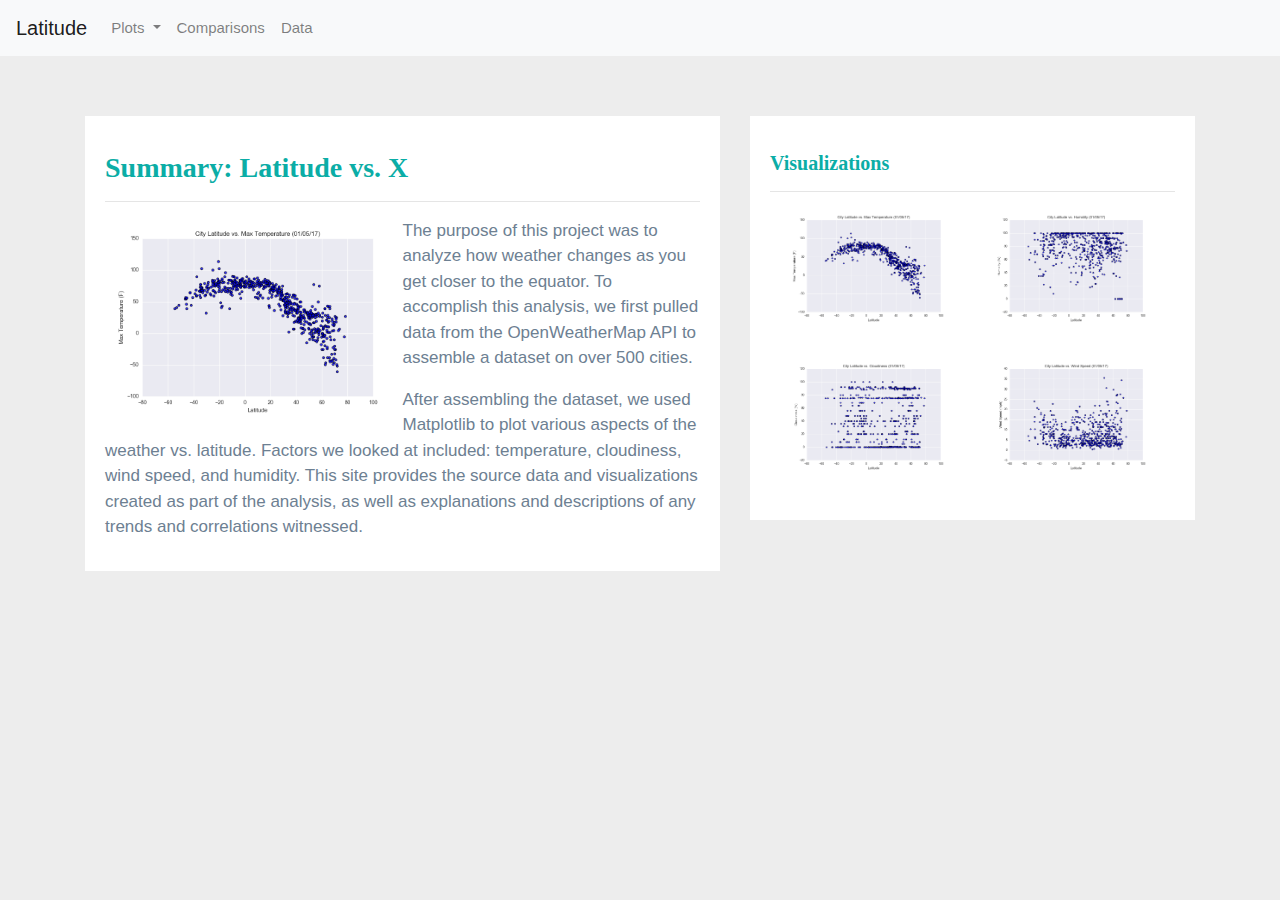
<file: index.html>
<!DOCTYPE html>
<html lang="en">

  <head>
      <meta charset="UTF-8">
      <title>Web Design Challenge</title>
      
      <link rel="stylesheet" href="https://stackpath.bootstrapcdn.com/bootstrap/4.3.1/css/bootstrap.min.css" integrity="sha384-ggOyR0iXCbMQv3Xipma34MD+dH/1fQ784/j6cY/iJTQUOhcWr7x9JvoRxT2MZw1T" crossorigin="anonymous">
      <link rel="stylesheet" href="style.css">

      <script src="https://code.jquery.com/jquery-3.3.1.slim.min.js" integrity="sha384-q8i/X+965DzO0rT7abK41JStQIAqVgRVzpbzo5smXKp4YfRvH+8abtTE1Pi6jizo" crossorigin="anonymous"></script>
      <script src="https://cdnjs.cloudflare.com/ajax/libs/popper.js/1.14.7/umd/popper.min.js" integrity="sha384-UO2eT0CpHqdSJQ6hJty5KVphtPhzWj9WO1clHTMGa3JDZwrnQq4sF86dIHNDz0W1" crossorigin="anonymous"></script>
      <script src="https://stackpath.bootstrapcdn.com/bootstrap/4.3.1/js/bootstrap.min.js" integrity="sha384-JjSmVgyd0p3pXB1rRibZUAYoIIy6OrQ6VrjIEaFf/nJGzIxFDsf4x0xIM+B07jRM" crossorigin="anonymous"></script>
        
  </head>

  <body>  

    <!-- Navigation -->
    <nav class="navbar navbar-expand-lg navbar-light bg-light">
        <a class="navbar-brand"  href="index.html">Latitude</a>
        <button class="navbar-toggler" type="button" data-toggle="collapse" data-target="#navbarSupportedContent" aria-controls="navbarSupportedContent" aria-expanded="false" aria-label="Toggle navigation">
          <span class="navbar-toggler-icon"></span>
        </button>
        <div class="collapse navbar-collapse" id="navbarSupportedContent">
          <ul class="navbar-nav mr-auto">
            <li class="nav-item dropdown">
              <a href="#" class="nav-link dropdown-toggle" id="navbarDropDown" data-toggle="dropdown" role="button" aria-haspopup="true" aria-expanded="false">Plots <span class="caret"></span></a>
              <ul class="dropdown-menu" aria-labelledby="navbarDropDown">
                <li><a class="dropdown item" href="max_temperature.html">Max Temperature</a></li>
                <li><a class="dropdown item" href="humidity.html">Humidity</a></li>
                <li><a class="dropdown item" href="cloudiness.html">Cloudiness</a></li>
                <li><a class="dropdown item" href="wind_speed.html">Wind Speed</a></li>
              </ul>
            </li>
            <li class="nav-item"><a class="nav-link" href="comparisons.html">Comparisons</a></li>
            <li class="nav-item"><a class="nav-link" href="data.html">Data</a></li>
          </ul>
        </div>
    </nav>
    <!-- End Navigation -->

    <!-- Content Section -->
    <div class="container">
      <div class="row">

        <!-- Summary -->
        <div class="col-lg-7 col-md-12">
          <div class="box">
            <h3 class="title">Summary: Latitude vs. X</h3>
            <hr>
            <img src="Images2/Fig1.png" class="vizualization rounded float-left">
            <p>The purpose of this project was to analyze how weather changes as you get closer to the equator. To
              accomplish this analysis, we first pulled data from the OpenWeatherMap API to assemble a dataset on over
              500 cities.</p>
            <p>After assembling the dataset, we used Matplotlib to plot various aspects of the weather vs. latitude.
              Factors we looked at included: temperature, cloudiness, wind speed, and humidity. This site provides the
              source data and visualizations created as part of the analysis, as well as explanations and descriptions of
              any trends and correlations witnessed.</p>
          </div>
        </div>
        <!-- End Summary -->


        <!-- Visualization -->
        <div class="col-lg-5 col-md-12">
          <div class="box">

            <h5 class="title">Visualizations</h5>
            <hr>
            <div class="container">

              <div class="row" style="padding-bottom: 30px;">

                <div class="col-6">
                  <a href="max_temperature.html">
                    <img class="panel" src="Images2/Fig1.png" alt="Latitude vs. Max Temp">
                  </a>
                </div>

                <div class="col-6">
                  <a href="humidity.html">
                    <img class="panel" src="Images2/Fig2.png" alt="Latitude vs. Humidity">
                  </a>
                </div>

              </div>
      
              <div class="row" style="padding-bottom: 30px;">

                <div class="col-6">
                  <a href="cloudiness.html">
                    <img class="panel" src="Images2/Fig3.png" alt="Latitude vs. Cloudiness">
                  </a>
                </div>

                <div class="col-6">
                  <a href="wind_speed.html">
                    <img class="panel" src="Images2/Fig4.png" alt="Latitude vs. Wind Speed">
                  </a>
                </div>

              </div>
            </div>
          </div>
        </div>
        <!-- End Visualization -->


      </div>
    </div>
    <!-- End Content Section -->

  </body>
  
</html>
</file>
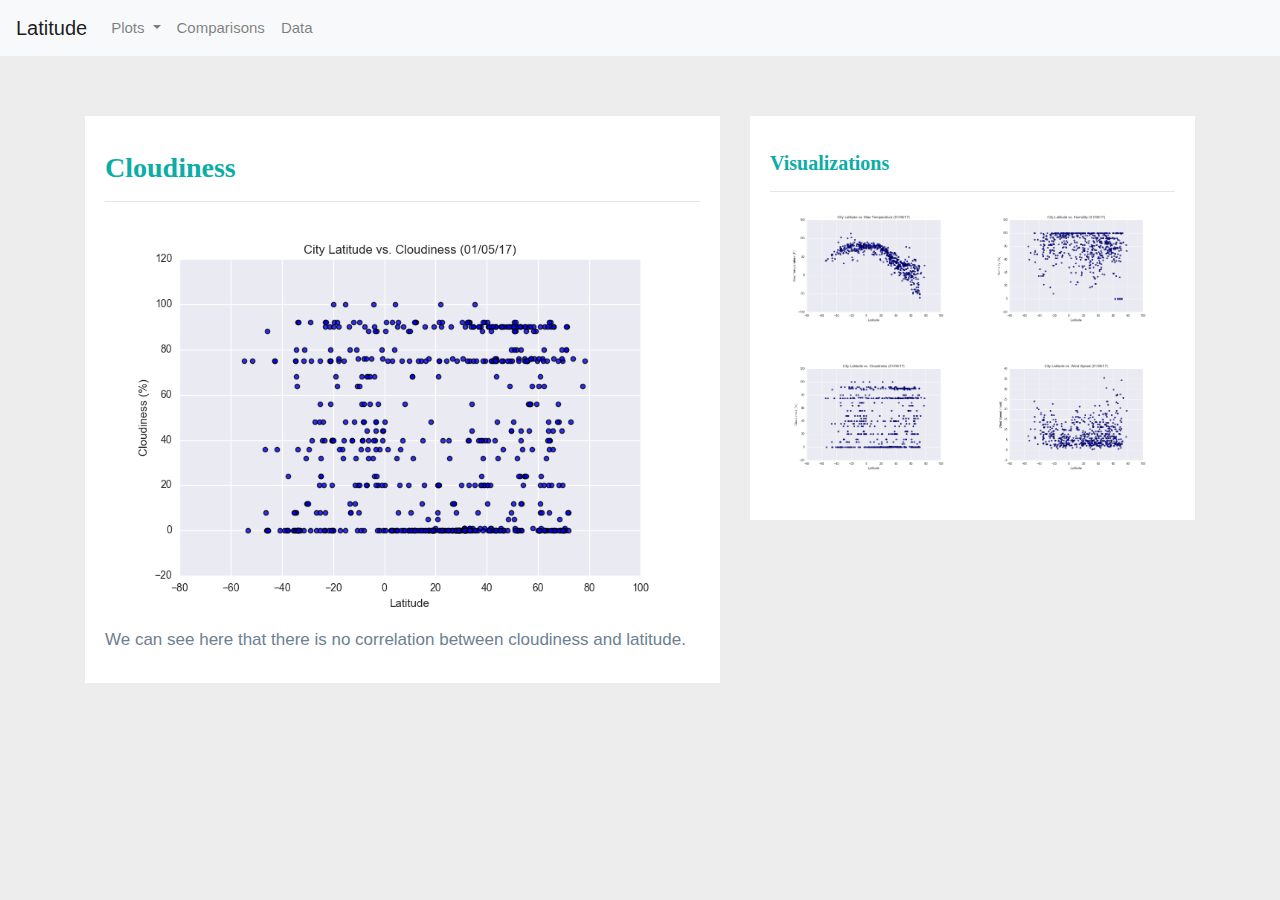
<file: cloudiness.html>
<!DOCTYPE html>
<html lang = 'en'>

    <head>
        <meta charset="UTF-8">
        <title>Cloudiness</title>
        
        <link rel="stylesheet" href="https://stackpath.bootstrapcdn.com/bootstrap/4.3.1/css/bootstrap.min.css" integrity="sha384-ggOyR0iXCbMQv3Xipma34MD+dH/1fQ784/j6cY/iJTQUOhcWr7x9JvoRxT2MZw1T" crossorigin="anonymous">
        <link rel="stylesheet" href="style.css">
    
        <script src="https://code.jquery.com/jquery-3.3.1.slim.min.js" integrity="sha384-q8i/X+965DzO0rT7abK41JStQIAqVgRVzpbzo5smXKp4YfRvH+8abtTE1Pi6jizo" crossorigin="anonymous"></script>
        <script src="https://cdnjs.cloudflare.com/ajax/libs/popper.js/1.14.7/umd/popper.min.js" integrity="sha384-UO2eT0CpHqdSJQ6hJty5KVphtPhzWj9WO1clHTMGa3JDZwrnQq4sF86dIHNDz0W1" crossorigin="anonymous"></script>
        <script src="https://stackpath.bootstrapcdn.com/bootstrap/4.3.1/js/bootstrap.min.js" integrity="sha384-JjSmVgyd0p3pXB1rRibZUAYoIIy6OrQ6VrjIEaFf/nJGzIxFDsf4x0xIM+B07jRM" crossorigin="anonymous"></script>
          
    </head>

    <body>

        <!-- Navigation -->
        <nav class="navbar navbar-expand-lg navbar-light bg-light">
            <a class="navbar-brand"  href="index.html">Latitude</a>
            <button class="navbar-toggler" type="button" data-toggle="collapse" data-target="#navbarSupportedContent" aria-controls="navbarSupportedContent" aria-expanded="false" aria-label="Toggle navigation">
              <span class="navbar-toggler-icon"></span>
            </button>
            <div class="collapse navbar-collapse" id="navbarSupportedContent">
              <ul class="navbar-nav mr-auto">
                <li class="nav-item dropdown">
                  <a href="#" class="nav-link dropdown-toggle" id="navbarDropDown" data-toggle="dropdown" role="button" aria-haspopup="true" aria-expanded="false">Plots <span class="caret"></span></a>
                  <ul class="dropdown-menu" aria-labelledby="navbarDropDown">
                    <li><a class="dropdown item" href="max_temperature.html">Max Temperature</a></li>
                    <li><a class="dropdown item" href="humidity.html">Humidity</a></li>
                    <li><a class="dropdown item" href="cloudiness.html">Cloudiness</a></li>
                    <li><a class="dropdown item" href="wind_speed.html">Wind Speed</a></li>
                  </ul>
                </li>
                <li class="nav-item"><a class="nav-link" href="comparisons.html">Comparisons</a></li>
                <li class="nav-item"><a class="nav-link" href="data.html">Data</a></li>
              </ul>
            </div>
        </nav>
        <!-- End Navigation -->

      <!-- Content Section -->
      <div class="container">
          <div class="row">

            <!-- Cloudiness -->
            <div class="col-lg-7 col-md-12">
                <div class="box">
                    <h3 class="title">Cloudiness</h3>
                    <hr>
                    <img src="Images2/Fig3.png" alt="Latitude vs. Cloudiness">
                    <p>We can see here that there is no correlation between cloudiness and latitude.  
                    </p>
                </div>
            </div>
            <!-- Cloudiness -->

            <!-- Visualization -->
            <div class="col-lg-5 col-md-12">
                <div class="box">

                    <h5 class="title">Visualizations</h5>
                    <hr>
                    <div class="container">

                        <div class="row" style="padding-bottom: 30px;">

                            <div class="col-6">
                                <a href="max_temperature.html">
                                    <img class="panel" src="Images2/Fig1.png" alt="Latitude vs. Max Temp">
                                </a>
                            </div>

                            <div class="col-6">
                                <a href="humidity.html">
                                    <img class="panel" src="Images2/Fig2.png" alt="Latitude vs. Humidity">
                                </a>
                            </div>

                        </div>

                        <div class="row" style="padding-bottom: 30px;">

                            <div class="col-6">
                                <a href="cloudiness.html">
                                    <img class="panel" src="Images2/Fig3.png" alt="Latitude vs. Cloudiness">
                                </a>
                            </div>

                            <div class="col-6">
                                <a href="wind_speed.html">
                                    <img class="panel" src="Images2/Fig4.png" alt="Latitude vs. Wind Speed">
                                </a>
                            </div>

                        </div>
                    </div>
                </div>

            </div>
            <!-- End Visualization -->


            </div>
        </div>
        <!-- End Content Section -->

    </body>

</html>
</file>
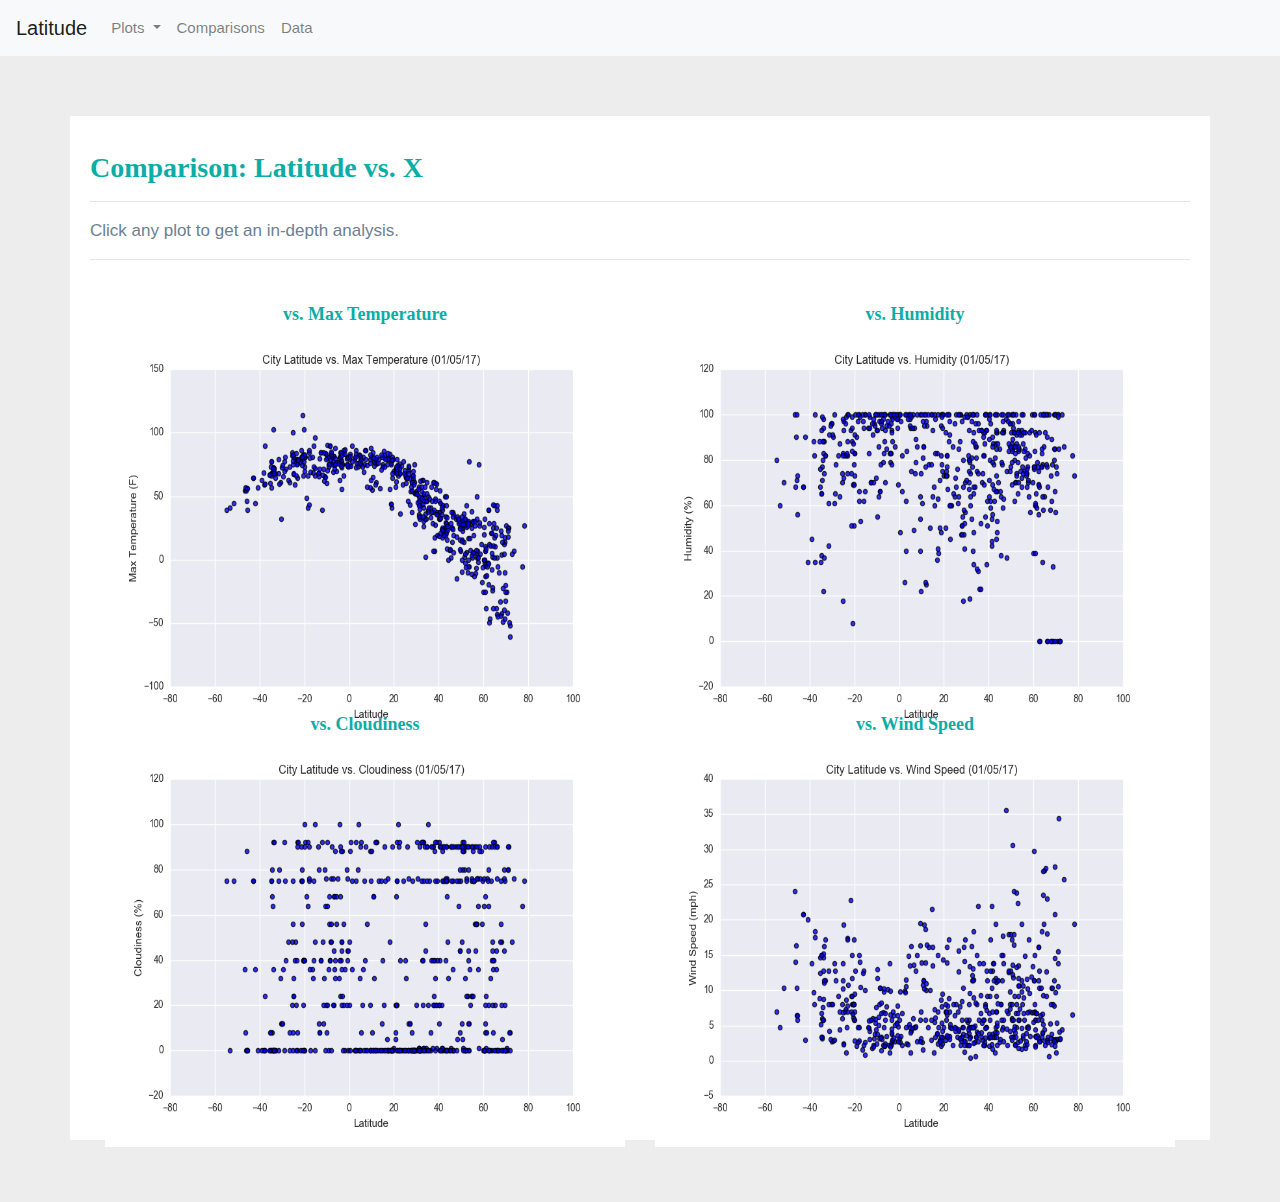
<file: comparisons.html>
<!DOCTYPE html>
<html lang="en">

  <head>
      <meta charset="UTF-8">
      <title>Web Design Challenge</title>
      
      <link rel="stylesheet" href="https://stackpath.bootstrapcdn.com/bootstrap/4.3.1/css/bootstrap.min.css" integrity="sha384-ggOyR0iXCbMQv3Xipma34MD+dH/1fQ784/j6cY/iJTQUOhcWr7x9JvoRxT2MZw1T" crossorigin="anonymous">
      <link rel="stylesheet" href="style.css">

      <script src="https://code.jquery.com/jquery-3.3.1.slim.min.js" integrity="sha384-q8i/X+965DzO0rT7abK41JStQIAqVgRVzpbzo5smXKp4YfRvH+8abtTE1Pi6jizo" crossorigin="anonymous"></script>
      <script src="https://cdnjs.cloudflare.com/ajax/libs/popper.js/1.14.7/umd/popper.min.js" integrity="sha384-UO2eT0CpHqdSJQ6hJty5KVphtPhzWj9WO1clHTMGa3JDZwrnQq4sF86dIHNDz0W1" crossorigin="anonymous"></script>
      <script src="https://stackpath.bootstrapcdn.com/bootstrap/4.3.1/js/bootstrap.min.js" integrity="sha384-JjSmVgyd0p3pXB1rRibZUAYoIIy6OrQ6VrjIEaFf/nJGzIxFDsf4x0xIM+B07jRM" crossorigin="anonymous"></script>
        
  </head>

  <body>  

        <!-- Navigation -->
        <nav class="navbar navbar-expand-lg navbar-light bg-light">
            <a class="navbar-brand"  href="index.html">Latitude</a>
            <button class="navbar-toggler" type="button" data-toggle="collapse" data-target="#navbarSupportedContent" aria-controls="navbarSupportedContent" aria-expanded="false" aria-label="Toggle navigation">
            <span class="navbar-toggler-icon"></span>
            </button>
            <div class="collapse navbar-collapse" id="navbarSupportedContent">
            <ul class="navbar-nav mr-auto">
                <li class="nav-item dropdown">
                <a href="#" class="nav-link dropdown-toggle" id="navbarDropDown" data-toggle="dropdown" role="button" aria-haspopup="true" aria-expanded="false">Plots <span class="caret"></span></a>
                <ul class="dropdown-menu" aria-labelledby="navbarDropDown">
                    <li><a class="dropdown item" href="max_temperature.html">Max Temperature</a></li>
                    <li><a class="dropdown item" href="humidity.html">Humidity</a></li>
                    <li><a class="dropdown item" href="cloudiness.html">Cloudiness</a></li>
                    <li><a class="dropdown item" href="wind_speed.html">Wind Speed</a></li>
                </ul>
                </li>
                <li class="nav-item"><a class="nav-link" href="comparisons.html">Comparisons</a></li>
                <li class="nav-item"><a class="nav-link" href="data.html">Data</a></li>
            </ul>
            </div>
        </nav>
        <!-- End Navigation -->


        <!-- Content Section -->
        <div class="container">
          <div class="row">
                <div class="box">

                      <h3 class="title">Comparison: Latitude vs. X</h3>
                      <hr>
                      <p>Click any plot to get an in-depth analysis.</p>
                      <hr>

                      <div class="container" style="padding-bottom: 30px;">
                            <div class="row">

                                <div class="col-lg-6">
                                    <div class="title" id="graphs">vs. Max Temperature</div>
                                    <a href="max_temperature.html">
                                        <img class="panel" src="Images2/Fig1.png" alt="Latitude vs. Max Temp">
                                    </a>
                                </div>
                                <hr>

                                <div class="col-lg-6">
                                    <div class="title" id="graphs">vs. Humidity</div>
                                    <a href="humidity.html">
                                        <img class="panel" src="Images2/Fig2.png" alt="Latitude vs. Humidity">
                                    </a>
                                </div>
                                <hr>

                            </div>

                            <div class="row">

                                <div class="col-lg-6">
                                    <div class="title" id="graphs">vs. Cloudiness</div>
                                    <a href="cloudiness.html">
                                        <img class="panel" src="Images2/Fig3.png" alt="Latitude vs. Cloudiness">
                                    </a>
                                </div>
                                <hr>

                                <div class="col-lg-6">
                                    <div class="title" id="graphs">vs. Wind Speed</div>
                                    <a href="wind_speed.html">
                                        <img class="panel" src="Images2/Fig4.png" alt="Latitude vs. Wind Speed">
                                    </a>
                                </div>
                                <hr>

                            </div>

                        </div>
                </div>
            </div>
        </div>
        <!-- Content Section -->


    </body>
</html>
</file>
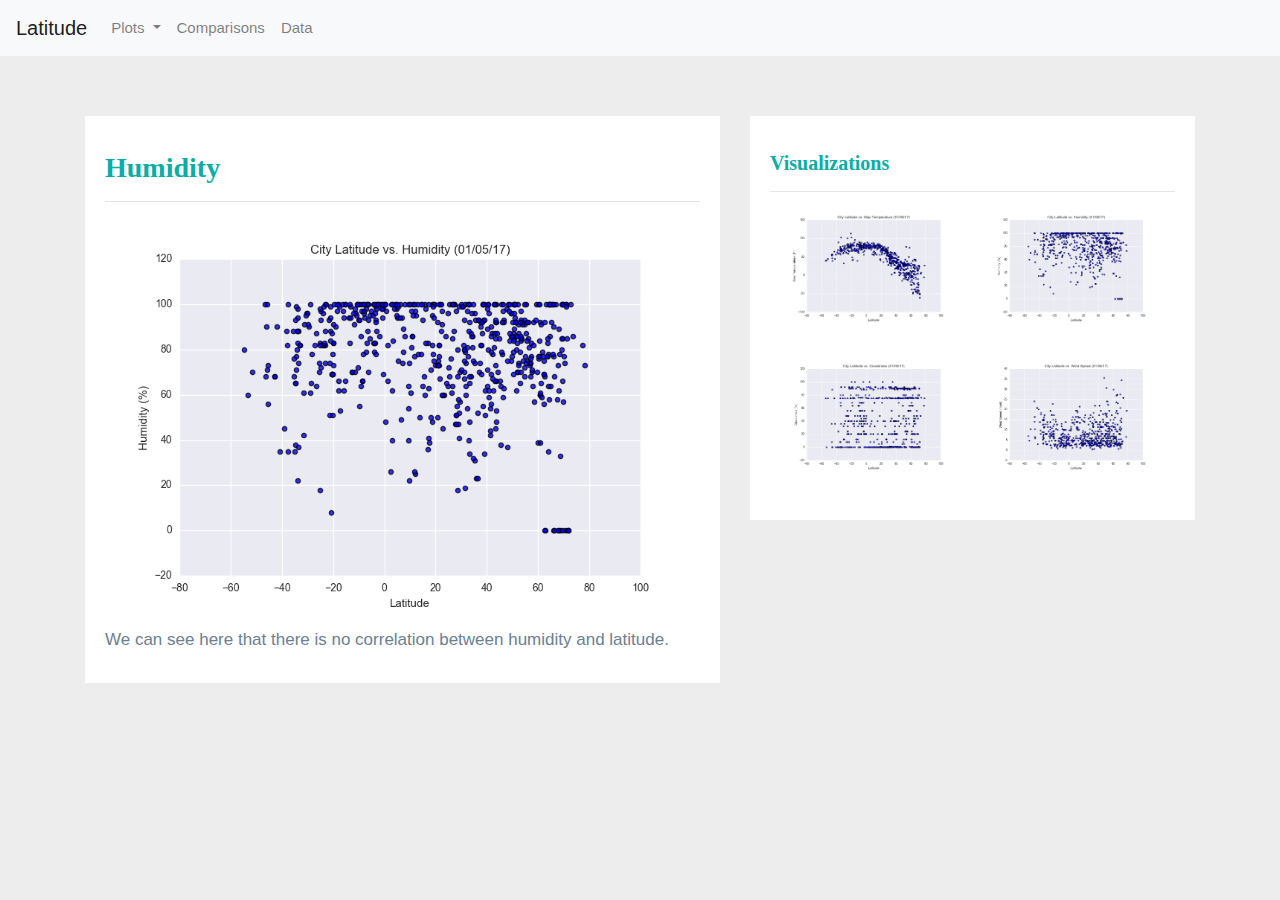
<file: humidity.html>
<!DOCTYPE html>
<html lang = 'en'>

    <head>
        <meta charset="UTF-8">
        <title>Humidity</title>
        
        <link rel="stylesheet" href="https://stackpath.bootstrapcdn.com/bootstrap/4.3.1/css/bootstrap.min.css" integrity="sha384-ggOyR0iXCbMQv3Xipma34MD+dH/1fQ784/j6cY/iJTQUOhcWr7x9JvoRxT2MZw1T" crossorigin="anonymous">
        <link rel="stylesheet" href="style.css">
    
        <script src="https://code.jquery.com/jquery-3.3.1.slim.min.js" integrity="sha384-q8i/X+965DzO0rT7abK41JStQIAqVgRVzpbzo5smXKp4YfRvH+8abtTE1Pi6jizo" crossorigin="anonymous"></script>
        <script src="https://cdnjs.cloudflare.com/ajax/libs/popper.js/1.14.7/umd/popper.min.js" integrity="sha384-UO2eT0CpHqdSJQ6hJty5KVphtPhzWj9WO1clHTMGa3JDZwrnQq4sF86dIHNDz0W1" crossorigin="anonymous"></script>
        <script src="https://stackpath.bootstrapcdn.com/bootstrap/4.3.1/js/bootstrap.min.js" integrity="sha384-JjSmVgyd0p3pXB1rRibZUAYoIIy6OrQ6VrjIEaFf/nJGzIxFDsf4x0xIM+B07jRM" crossorigin="anonymous"></script>
          
    </head>

    <body>

        <!-- Navigation -->
        <nav class="navbar navbar-expand-lg navbar-light bg-light">
            <a class="navbar-brand"  href="index.html">Latitude</a>
            <button class="navbar-toggler" type="button" data-toggle="collapse" data-target="#navbarSupportedContent" aria-controls="navbarSupportedContent" aria-expanded="false" aria-label="Toggle navigation">
              <span class="navbar-toggler-icon"></span>
            </button>
            <div class="collapse navbar-collapse" id="navbarSupportedContent">
              <ul class="navbar-nav mr-auto">
                <li class="nav-item dropdown">
                  <a href="#" class="nav-link dropdown-toggle" id="navbarDropDown" data-toggle="dropdown" role="button" aria-haspopup="true" aria-expanded="false">Plots <span class="caret"></span></a>
                  <ul class="dropdown-menu" aria-labelledby="navbarDropDown">
                    <li><a class="dropdown item" href="max_temperature.html">Max Temperature</a></li>
                    <li><a class="dropdown item" href="humidity.html">Humidity</a></li>
                    <li><a class="dropdown item" href="cloudiness.html">Cloudiness</a></li>
                    <li><a class="dropdown item" href="wind_speed.html">Wind Speed</a></li>
                  </ul>
                </li>
                <li class="nav-item"><a class="nav-link" href="comparisons.html">Comparisons</a></li>
                <li class="nav-item"><a class="nav-link" href="data.html">Data</a></li>
              </ul>
            </div>
        </nav>
        <!-- End Navigation -->

      <!-- Content Section -->
      <div class="container">
          <div class="row">

            <!-- Humidity -->
            <div class="col-lg-7 col-md-12">
                <div class="box">
                    <h3 class="title">Humidity</h3>
                    <hr>
                    <img src="Images2/Fig2.png" alt="Latitude vs. Humidity">
                    <p>We can see here that there is no correlation between humidity and latitude.
                    </p>
                </div>
            </div>
            <!-- End Humidity -->

            <!-- Visualization -->
            <div class="col-lg-5 col-md-12">
                <div class="box">

                    <h5 class="title">Visualizations</h5>
                    <hr>
                    <div class="container">

                        <div class="row" style="padding-bottom: 30px;">

                            <div class="col-6">
                                <a href="max_temperature.html">
                                    <img class="panel" src="Images2/Fig1.png" alt="Latitude vs. Max Temp">
                                </a>
                            </div>

                            <div class="col-6">
                                <a href="humidity.html">
                                    <img class="panel" src="Images2/Fig2.png" alt="Latitude vs. Humidity">
                                </a>
                            </div>

                        </div>

                        <div class="row" style="padding-bottom: 30px;">

                            <div class="col-6">
                                <a href="cloudiness.html">
                                    <img class="panel" src="Images2/Fig3.png" alt="Latitude vs. Cloudiness">
                                </a>
                            </div>

                            <div class="col-6">
                                <a href="wind_speed.html">
                                    <img class="panel" src="Images2/Fig4.png" alt="Latitude vs. Wind Speed">
                                </a>
                            </div>

                        </div>
                    </div>
                </div>

            </div>
            <!-- End Visualization -->


            </div>
        </div>
        <!-- End Content Section -->

    </body>

</html>
</file>
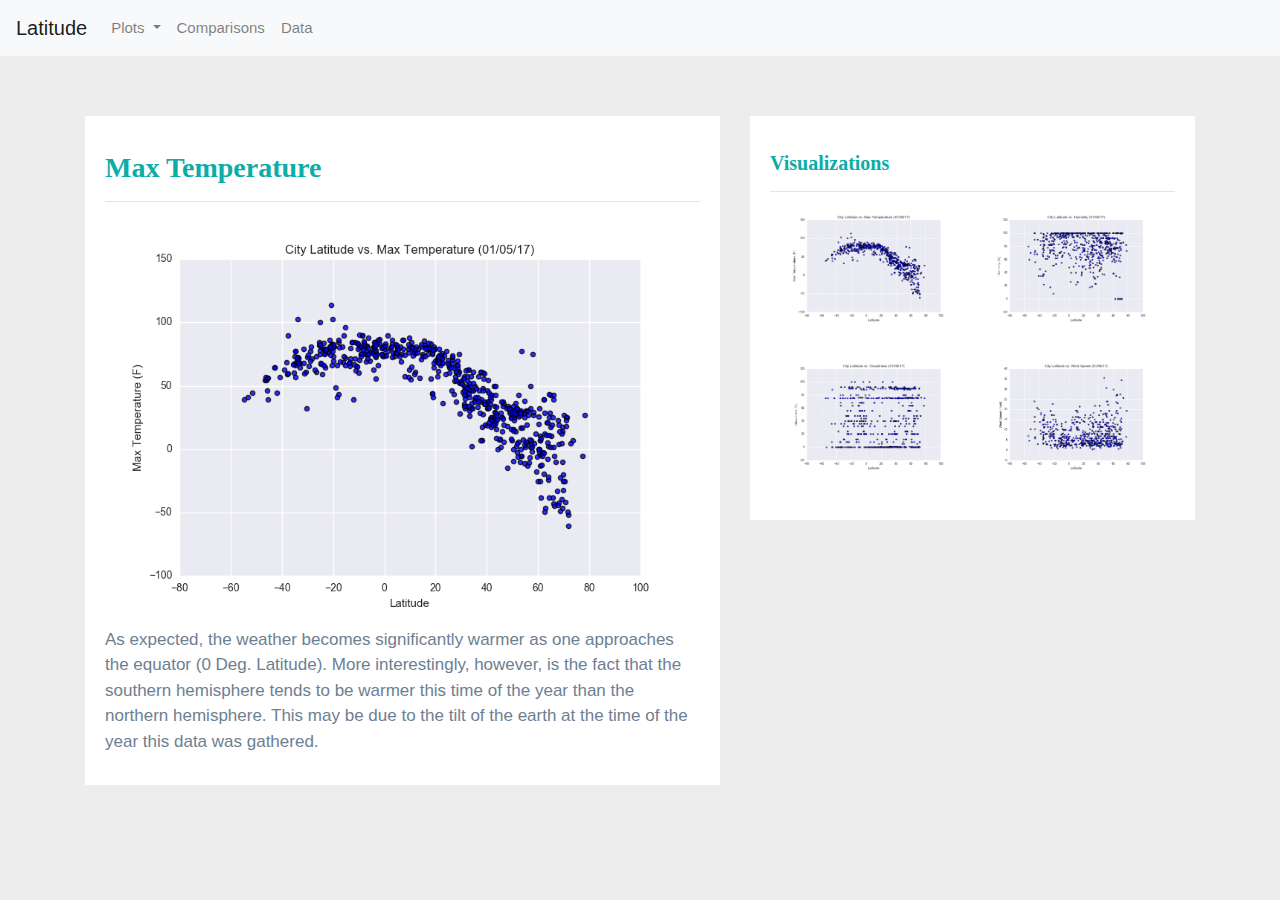
<file: max_temperature.html>
<!DOCTYPE html>
<html lang = 'en'>

    <head>
        <meta charset="UTF-8">
        <title>Max Temperature</title>
        
        <link rel="stylesheet" href="https://stackpath.bootstrapcdn.com/bootstrap/4.3.1/css/bootstrap.min.css" integrity="sha384-ggOyR0iXCbMQv3Xipma34MD+dH/1fQ784/j6cY/iJTQUOhcWr7x9JvoRxT2MZw1T" crossorigin="anonymous">
        <link rel="stylesheet" href="style.css">
    
        <script src="https://code.jquery.com/jquery-3.3.1.slim.min.js" integrity="sha384-q8i/X+965DzO0rT7abK41JStQIAqVgRVzpbzo5smXKp4YfRvH+8abtTE1Pi6jizo" crossorigin="anonymous"></script>
        <script src="https://cdnjs.cloudflare.com/ajax/libs/popper.js/1.14.7/umd/popper.min.js" integrity="sha384-UO2eT0CpHqdSJQ6hJty5KVphtPhzWj9WO1clHTMGa3JDZwrnQq4sF86dIHNDz0W1" crossorigin="anonymous"></script>
        <script src="https://stackpath.bootstrapcdn.com/bootstrap/4.3.1/js/bootstrap.min.js" integrity="sha384-JjSmVgyd0p3pXB1rRibZUAYoIIy6OrQ6VrjIEaFf/nJGzIxFDsf4x0xIM+B07jRM" crossorigin="anonymous"></script>
          
    </head>

    <body>  

        <!-- Navigation -->
        <nav class="navbar navbar-expand-lg navbar-light bg-light">
            <a class="navbar-brand"  href="index.html">Latitude</a>
            <button class="navbar-toggler" type="button" data-toggle="collapse" data-target="#navbarSupportedContent" aria-controls="navbarSupportedContent" aria-expanded="false" aria-label="Toggle navigation">
              <span class="navbar-toggler-icon"></span>
            </button>
            <div class="collapse navbar-collapse" id="navbarSupportedContent">
              <ul class="navbar-nav mr-auto">
                <li class="nav-item dropdown">
                  <a href="#" class="nav-link dropdown-toggle" id="navbarDropDown" data-toggle="dropdown" role="button" aria-haspopup="true" aria-expanded="false">Plots <span class="caret"></span></a>
                  <ul class="dropdown-menu" aria-labelledby="navbarDropDown">
                    <li><a class="dropdown item" href="max_temperature.html">Max Temperature</a></li>
                    <li><a class="dropdown item" href="humidity.html">Humidity</a></li>
                    <li><a class="dropdown item" href="cloudiness.html">Cloudiness</a></li>
                    <li><a class="dropdown item" href="wind_speed.html">Wind Speed</a></li>
                  </ul>
                </li>
                <li class="nav-item"><a class="nav-link" href="comparisons.html">Comparisons</a></li>
                <li class="nav-item"><a class="nav-link" href="data.html">Data</a></li>
              </ul>
            </div>
        </nav>
        <!-- End Navigation -->
    
      <!-- Content Section -->
      <div class="container">
          <div class="row">

                <!-- Max Temperature -->
                <div class="col-lg-7 col-md-12">
                    <div class="box">
                        <h3 class="title">Max Temperature</h3>
                        <hr>
                        <img src="Images2/Fig1.png" alt="Latitude vs. Max Temperature">
                        <p>As expected, the weather becomes significantly warmer as one approaches the equator (0 Deg. Latitude).
                        More interestingly, however, is the fact that the southern hemisphere tends to be warmer this time of the
                        year than the northern hemisphere. This may be due to the tilt of the earth at the time of the year this
                        data was gathered.</p>
                    </div>
                </div>
                <!-- End Max Temperature -->


                <!-- Visualization -->
                <div class="col-lg-5 col-md-12">
                    <div class="box">

                        <h5 class="title">Visualizations</h5>
                        <hr>
                        <div class="container">

                            <div class="row" style="padding-bottom: 30px;">

                                <div class="col-6">
                                    <a href="max_temperature.html">
                                    <img class="panel" src="Images2/Fig1.png" alt="Latitude vs. Max Temp">
                                    </a>
                                </div>

                                <div class="col-6">
                                    <a href="humidity.html">
                                    <img class="panel" src="Images2/Fig2.png" alt="Latitude vs. Humidity">
                                    </a>
                                </div>

                            </div>

                            <div class="row" style="padding-bottom: 30px;">

                                <div class="col-6">
                                    <a href="cloudiness.html">
                                    <img class="panel" src="Images2/Fig3.png" alt="Latitude vs. Cloudiness">
                                    </a>
                                </div>

                                <div class="col-6">
                                    <a href="wind_speed.html">
                                    <img class="panel" src="Images2/Fig4.png" alt="Latitude vs. Wind Speed">
                                    </a>
                                </div>

                            </div>
                        </div>
                    </div>

                </div>
                <!-- End Visualization -->


            </div>
        </div>
        <!-- End Content Section -->

    </body>

</html>
</file>
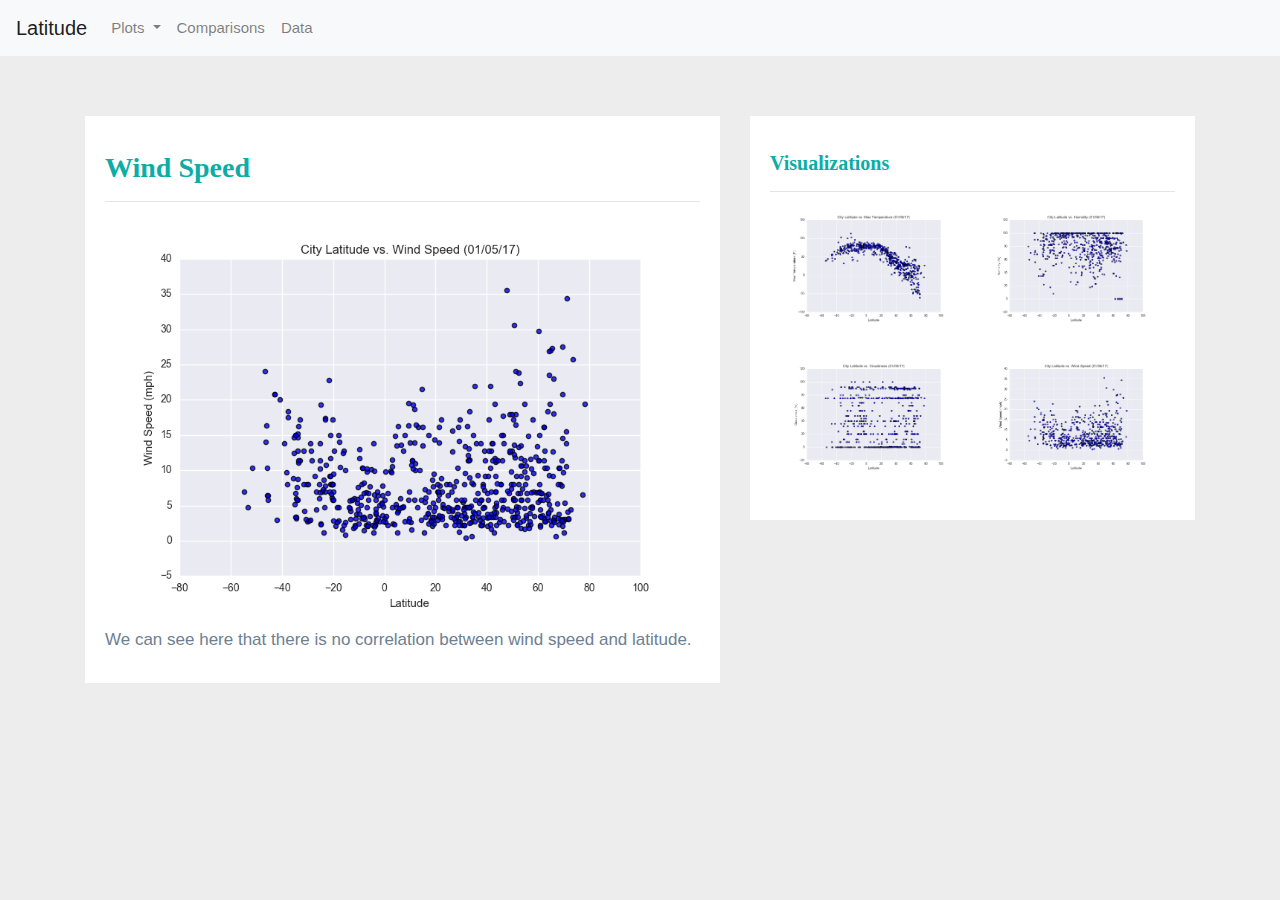
<file: wind_speed.html>
<!DOCTYPE html>
<html lang = 'en'>

    <head>
        <meta charset="UTF-8">
        <title>Wind Speed</title>
        
        <link rel="stylesheet" href="https://stackpath.bootstrapcdn.com/bootstrap/4.3.1/css/bootstrap.min.css" integrity="sha384-ggOyR0iXCbMQv3Xipma34MD+dH/1fQ784/j6cY/iJTQUOhcWr7x9JvoRxT2MZw1T" crossorigin="anonymous">
        <link rel="stylesheet" href="style.css">
    
        <script src="https://code.jquery.com/jquery-3.3.1.slim.min.js" integrity="sha384-q8i/X+965DzO0rT7abK41JStQIAqVgRVzpbzo5smXKp4YfRvH+8abtTE1Pi6jizo" crossorigin="anonymous"></script>
        <script src="https://cdnjs.cloudflare.com/ajax/libs/popper.js/1.14.7/umd/popper.min.js" integrity="sha384-UO2eT0CpHqdSJQ6hJty5KVphtPhzWj9WO1clHTMGa3JDZwrnQq4sF86dIHNDz0W1" crossorigin="anonymous"></script>
        <script src="https://stackpath.bootstrapcdn.com/bootstrap/4.3.1/js/bootstrap.min.js" integrity="sha384-JjSmVgyd0p3pXB1rRibZUAYoIIy6OrQ6VrjIEaFf/nJGzIxFDsf4x0xIM+B07jRM" crossorigin="anonymous"></script>
          
    </head>

    <body>

        <!-- Navigation -->
        <nav class="navbar navbar-expand-lg navbar-light bg-light">
            <a class="navbar-brand"  href="index.html">Latitude</a>
            <button class="navbar-toggler" type="button" data-toggle="collapse" data-target="#navbarSupportedContent" aria-controls="navbarSupportedContent" aria-expanded="false" aria-label="Toggle navigation">
              <span class="navbar-toggler-icon"></span>
            </button>
            <div class="collapse navbar-collapse" id="navbarSupportedContent">
              <ul class="navbar-nav mr-auto">
                <li class="nav-item dropdown">
                  <a href="#" class="nav-link dropdown-toggle" id="navbarDropDown" data-toggle="dropdown" role="button" aria-haspopup="true" aria-expanded="false">Plots <span class="caret"></span></a>
                  <ul class="dropdown-menu" aria-labelledby="navbarDropDown">
                    <li><a class="dropdown item" href="max_temperature.html">Max Temperature</a></li>
                    <li><a class="dropdown item" href="humidity.html">Humidity</a></li>
                    <li><a class="dropdown item" href="cloudiness.html">Cloudiness</a></li>
                    <li><a class="dropdown item" href="wind_speed.html">Wind Speed</a></li>
                  </ul>
                </li>
                <li class="nav-item"><a class="nav-link" href="comparisons.html">Comparisons</a></li>
                <li class="nav-item"><a class="nav-link" href="data.html">Data</a></li>
              </ul>
            </div>
        </nav>
        <!-- End Navigation -->

      <!-- Content Section -->
      <div class="container">
          <div class="row">

            <!-- Cloudiness -->
            <div class="col-lg-7 col-md-12">
                <div class="box">
                    <h3 class="title">Wind Speed</h3>
                    <hr>
                    <img src="Images2/Fig4.png" alt="Latitude vs. Wind Speed">
                    <p>We can see here that there is no correlation between wind speed and latitude.

                    </p>
                </div>
            </div>
            <!-- Cloudiness -->

            <!-- Visualization -->
            <div class="col-lg-5 col-md-12">
                <div class="box">

                    <h5 class="title">Visualizations</h5>
                    <hr>
                    <div class="container">

                        <div class="row" style="padding-bottom: 30px;">

                            <div class="col-6">
                                <a href="max_temperature.html">
                                    <img class="panel" src="Images2/Fig1.png" alt="Latitude vs. Max Temp">
                                </a>
                            </div>

                            <div class="col-6">
                                <a href="humidity.html">
                                    <img class="panel" src="Images2/Fig2.png" alt="Latitude vs. Humidity">
                                </a>
                            </div>

                        </div>

                        <div class="row" style="padding-bottom: 30px;">

                            <div class="col-6">
                                <a href="cloudiness.html">
                                    <img class="panel" src="Images2/Fig3.png" alt="Latitude vs. Cloudiness">
                                </a>
                            </div>

                            <div class="col-6">
                                <a href="wind_speed.html">
                                    <img class="panel" src="Images2/Fig4.png" alt="Latitude vs. Wind Speed">
                                </a>
                            </div>

                        </div>
                    </div>
                </div>

            </div>
            <!-- End Visualization -->


            </div>
        </div>
        <!-- End Content Section -->

    </body>

</html>
</file>
<file: style.css>
body {
    background-color: #EDEDED; 
}
  
  
  .navbar {
      max-height: 57px; 
  }
  .navigation .navbar-brand {
      color: white; 
      margin-left: 30px; 
      padding: 12px;
      font-weight: bold; 
      background-color: #0BADA6;
      font-family: Georgia, 'Times New Roman', Times, serif;
  }
  .navbar {
      background-color: white; 
      font-size: 15px; 
  }
  .active, .dropdown-menu .dropdown-item:active a:hover {
      background-color:#E7E7E7; 
  }
  .dropdown-item {
      color: #6D8092; 
  }
  .dropdown .dropdown-menu .dropdown-item:active, .dropdown .dropdown-menu .dropdown-item:hover {
      background-color:#E7E7E7; 
  }

  a {
      color: #6D8092;
      font-size: 15px; 
  }
  .nav-link:hover {
      background-color:#E7E7E7;
  }
  
  .navbar-brand:hover {
      color: rgb(175, 175, 175);
  }
  

  img {
    width:100%;
    height:100%;
  }
  .active, .panel:hover {
      border-color:#0BADA6;
      border-style: solid; 
    
  }

  .vizualization {
      width:50%;
      height:50%;
  }
  
  .title {
      color: #0BADA6;  
      font-family: Georgia, 'Times New Roman', Times, serif;
      font-weight: bolder; 
      padding-top: 25px; 
  }

  #graphs {
      text-align: center;
      font-size: large;
      font-weight: bolder;
  }

  p {
      color: #6D8092;
      font-family: Arial, Helvetica, sans-serif;
      font-size: 17px; 
  }

  
  .box {
      margin-top: 60px; 
      margin-bottom: 62px; 
      padding: 10px 20px 15px; 
      color:black;
      background-color: white; 
  
  }

  .table {
      font-size: 15px; 
      border-top-color: white; 
  }

  th {
      text-align: left;
      font-size: small;
  }


  @media(max-width: 992px) {
      .navbar-expand-lg {
          background-color: #0BADA6;
        }
      .navbar {
          max-height: none; 
          padding: inherit;
        }

      .navbar div {
          margin: inherit; 
          background-color: white;  
        }

      .navbar-brand {
          padding: 10px; 
        }
  
      button {
          margin-right: 30px; 
        }

      button:focus {
          outline: 1px dotted;
          outline: 5px auto -webkit-focusring-color;
        }

    }
</file>
